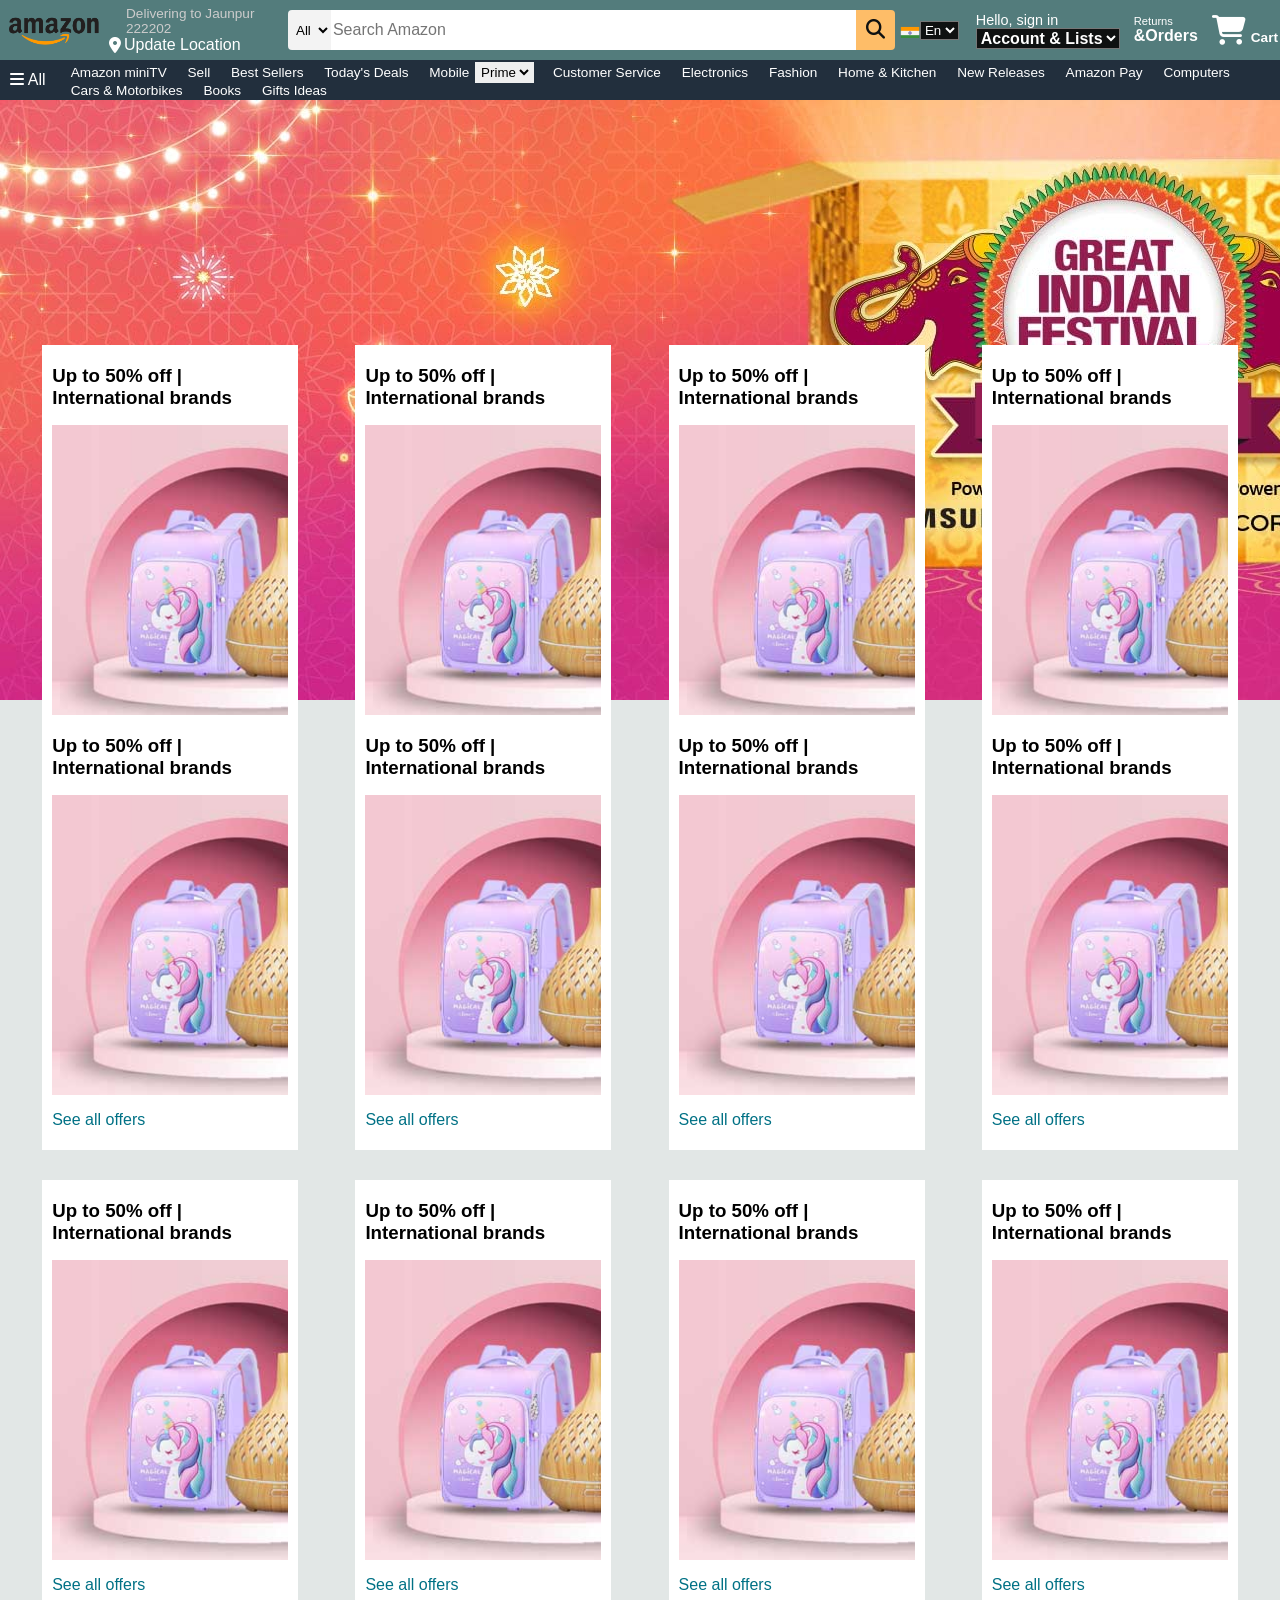
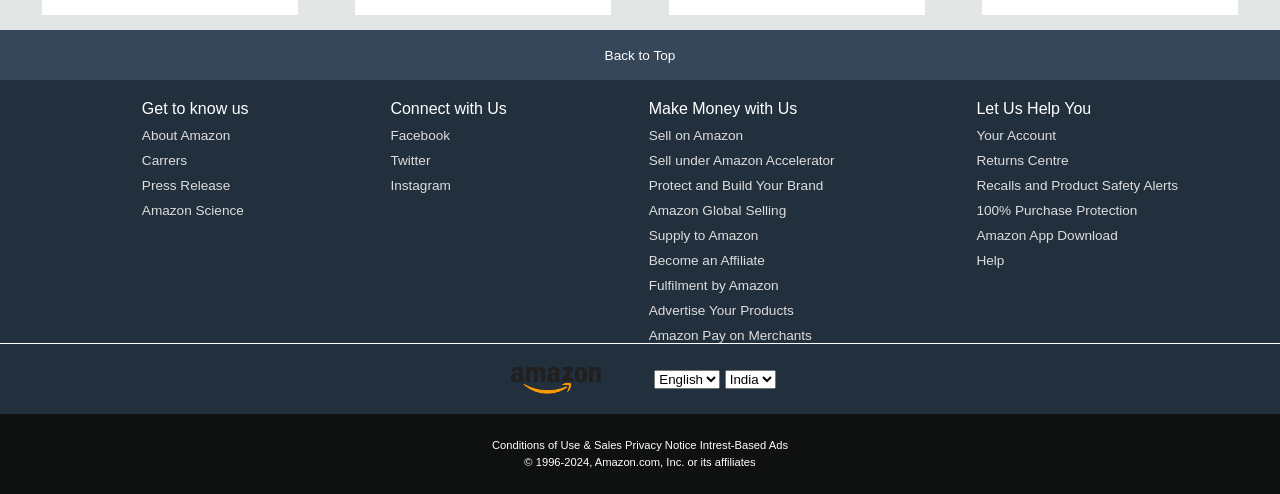
<file: index.html>
<!DOCTYPE html>
<html lang="en">
<head>
    <meta charset="UTF-8">
    <meta name="viewport" content="width=device-width, initial-scale=1.0">
    <title>Document</title>
    <link rel="stylesheet" href="https://cdnjs.cloudflare.com/ajax/libs/font-awesome/6.6.0/css/all.min.css">
    <link rel="stylesheet" href="AmazonCloneStyle.css">
    <title>Amzon</title>
</head>
<body>
    <header>
<!-- This is the NavBar Designing-->
        <div class="navbar">
            <!-- This is Amazon Logo Bar -->
            <div class="nav-logo border">
                <div class="logo">

                </div>
            </div>
            <!-- Logo bar design is finished
                And Address bar is started -->
            <div class="nav-address border">
                <p class="add-first">Delivering to Jaunpur 222202</p>
                <div class="add-icon">
                    <i class="fa-solid fa-location-dot"></i>
                    <p class="add-sec">Update Location</p>
                </div>
            </div>
            <!-- Address bar is finished
                And Search bar is started -->
            <div class="nav-search">
                <select class="search-select">
                    <option>All</option>
                </select>
                <input placeholder="Search Amazon" class="search-input">
                <div class="search-icon">
                    <i class="fa-solid fa-magnifying-glass"></i>
                </div>
            </div>
            <!-- Search bar is finished
             And Flag icon design is starting -->
            <div class="nav-flag border">
                <div class="flag">

                </div>
                <select class="lang-select">
                    <option>En</option>
                </select>
            </div>
            <!-- Flag icon are finished
                And sign in bar is started -->
            <div class="nav-signin border">
                <div class="signin">
                    <p><span>Hello, sign in</span></p>
                </div>
                <select class="account-select">
                    <option>Account & Lists</option>
                </select>
            </div>
            <!-- sign in bar is finished
                And Oreders bar is started -->
            <div class="nav-return border">
                <div class="return">
                    <p>Returns</p>
                </div>
                <div class="order">
                    <p>&Orders</p>
                </div>
            </div>
            <!-- Order bar is finished
                And cart section is started -->
            <div class="nav-cart border">
                    <i class="fa-solid fa-cart-shopping"></i>
                    <p class="cart-txt">Cart</p>
            </div>
        </div>
<!-- Here Navbar Design is finished
And Grey Panal Code is Start Here -->
        <div class="panel">
            <div class="panel-all border">
                <i class="fa-solid fa-bars"></i>
                All
            </div>
            <div class="panel-option">
                <p class="border">Amazon miniTV</p>
                <p class="border">Sell</p>
                <p class="border">Best Sellers</p>
                <p class="border">Today's Deals</p>
                <p class="border">Mobile</p>
                <select  class="border">
                    <option>Prime</option>
                </select>
                <p class="border">Customer Service</p>
                <p class="border">Electronics</p>
                <p class="border">Fashion</p>
                <p class="border">Home & Kitchen</p>
                <p class="border">New Releases</p>
                <p class="border">Amazon Pay</p>
                <p class="border">Computers</p>
                <p class="border">Cars & Motorbikes</p>
                <p class="border">Books</p>
                <p class="border">Gifts Ideas</p>
            </div>
        </div>
<!-- Completed panel Section  -->
    </header>
<!-- Start the code of website image part-->
    <div class="front-image">
        <div class="front-box">

            <div class="front-box1 box">
                <div class="box-content">
                    <h3>Up to 50% off | International brands</h3>
                <div class="box-img" style="background-image: url('box1.jpg');">
    
                </div>
                <p>See all offers</p>
                </div>
            </div>
            <div class="front-box2 box">
                <div class="box-content">
                    <h3>Up to 50% off | International brands</h3>
                <div class="box-img" style="background-image: url('box1.jpg');">
    
                </div>
                <p>See all offers</p>
                </div>
            </div>
            <div class="front-box3 box">
                <div class="box-content">
                    <h3>Up to 50% off | International brands</h3>
                <div class="box-img" style="background-image: url('box1.jpg');">
    
                </div>
                <p>See all offers</p>
                </div>
            </div>
            <div class="front-box4 box">
                <div class="box-content">
                    <h3>Up to 50% off | International brands</h3>
                <div class="box-img" style="background-image: url('box1.jpg');">
    
                </div>
                <p>See all offers</p>
                </div>
            </div>

        </div>
    </div>
<!-- shop section div boxes design -->
    <div class="shop-section">
        <div class="box1 box">
            <div class="box-content">
                <h3>Up to 50% off | International brands</h3>
            <div class="box-img" style="background-image: url('box1.jpg');">

            </div>
            <p>See all offers</p>
            </div>
        </div>
        <div class="box2 box">
            <div class="box-content">
                <h3>Up to 50% off | International brands</h3>
            <div class="box-img" style="background-image: url('box1.jpg');">

            </div>
            <p>See all offers</p>
            </div>
        </div>
        <div class="box3 box">
            <div class="box-content">
                <h3>Up to 50% off | International brands</h3>
            <div class="box-img" style="background-image: url('box1.jpg');">

            </div>
            <p>See all offers</p>
            </div>
        </div>
        <div class="box4 box">
            <div class="box-content">
                <h3>Up to 50% off | International brands</h3>
            <div class="box-img" style="background-image: url('box1.jpg');">

            </div>
            <p>See all offers</p>
            </div>
        </div>
        <div class="box5 box">
            <div class="box-content">
                <h3>Up to 50% off | International brands</h3>
            <div class="box-img" style="background-image: url('box1.jpg');">

            </div>
            <p>See all offers</p>
            </div>
        </div>
        <div class="box6 box">
            <div class="box-content">
                <h3>Up to 50% off | International brands</h3>
            <div class="box-img" style="background-image: url('box1.jpg');">

            </div>
            <p>See all offers</p>
            </div>
        </div>
        <div class="box7 box">
            <div class="box-content">
                <h3>Up to 50% off | International brands</h3>
            <div class="box-img" style="background-image: url('box1.jpg');">

            </div>
            <p>See all offers</p>
            </div>
        </div>
        <div class="box8 box">
            <div class="box-content">
                <h3>Up to 50% off | International brands</h3>
            <div class="box-img" style="background-image: url('box1.jpg');">

            </div>
            <p>See all offers</p>
            </div>
        </div>
    </div>
<!-- Shop section are Created and
 Website Footer page content are starting here -->
    <footer>
        <div class="foot-panel1">
            Back to Top
        </div>
        <div class="foot-panel2">
            <ul>
                <p>Get to know us</p>
                <a>About Amazon</a>
                <a>Carrers</a>
                <a>Press Release</a>
                <a>Amazon Science</a>
            </ul>
            <ul>
                <p>Connect with Us</p>
                <a>Facebook</a>
                <a>Twitter</a>
                <a>Instagram</a>
            </ul>
            <ul>
                <p>Make Money with Us</p>
                <a>Sell on Amazon</a>
                <a>Sell under Amazon Accelerator</a>
                <a>Protect and Build Your Brand</a>
                <a>Amazon Global Selling</a>
                <a>Supply to Amazon</a>
                <a>Become an Affiliate</a>
                <a>Fulfilment by Amazon</a>
                <a>Advertise Your Products</a>
                <a>Amazon Pay on Merchants</a>
            </ul>
            <ul>
                <p>Let Us Help You</p>
                <a>Your Account</a>
                <a>Returns Centre</a>
                <a>Recalls and Product Safety Alerts</a>
                <a>100% Purchase Protection</a>
                <a>Amazon App Download</a>
                <a>Help</a>
            </ul> 
        </div>
        <div class="foot-panel3">
            <div class="logo"> </div>
            <div class="select-lang">
                <select>
                    <option class="lang">English</option>
                </select>
                <select>
                    <option class="country">India</option>
                </select>
            </div>
        </div>
        <div class="foot-panel4">
           <div class="pages">
            <a>Conditions of Use & Sales</a>
            <a>Privacy Notice</a>
            <a>Intrest-Based Ads</a>
           </div>
           <div class="copyright">
            © 1996-2024, Amazon.com, Inc. or its affiliates
           </div>
        </div>
    </footer>
</body>
</html>
</file>
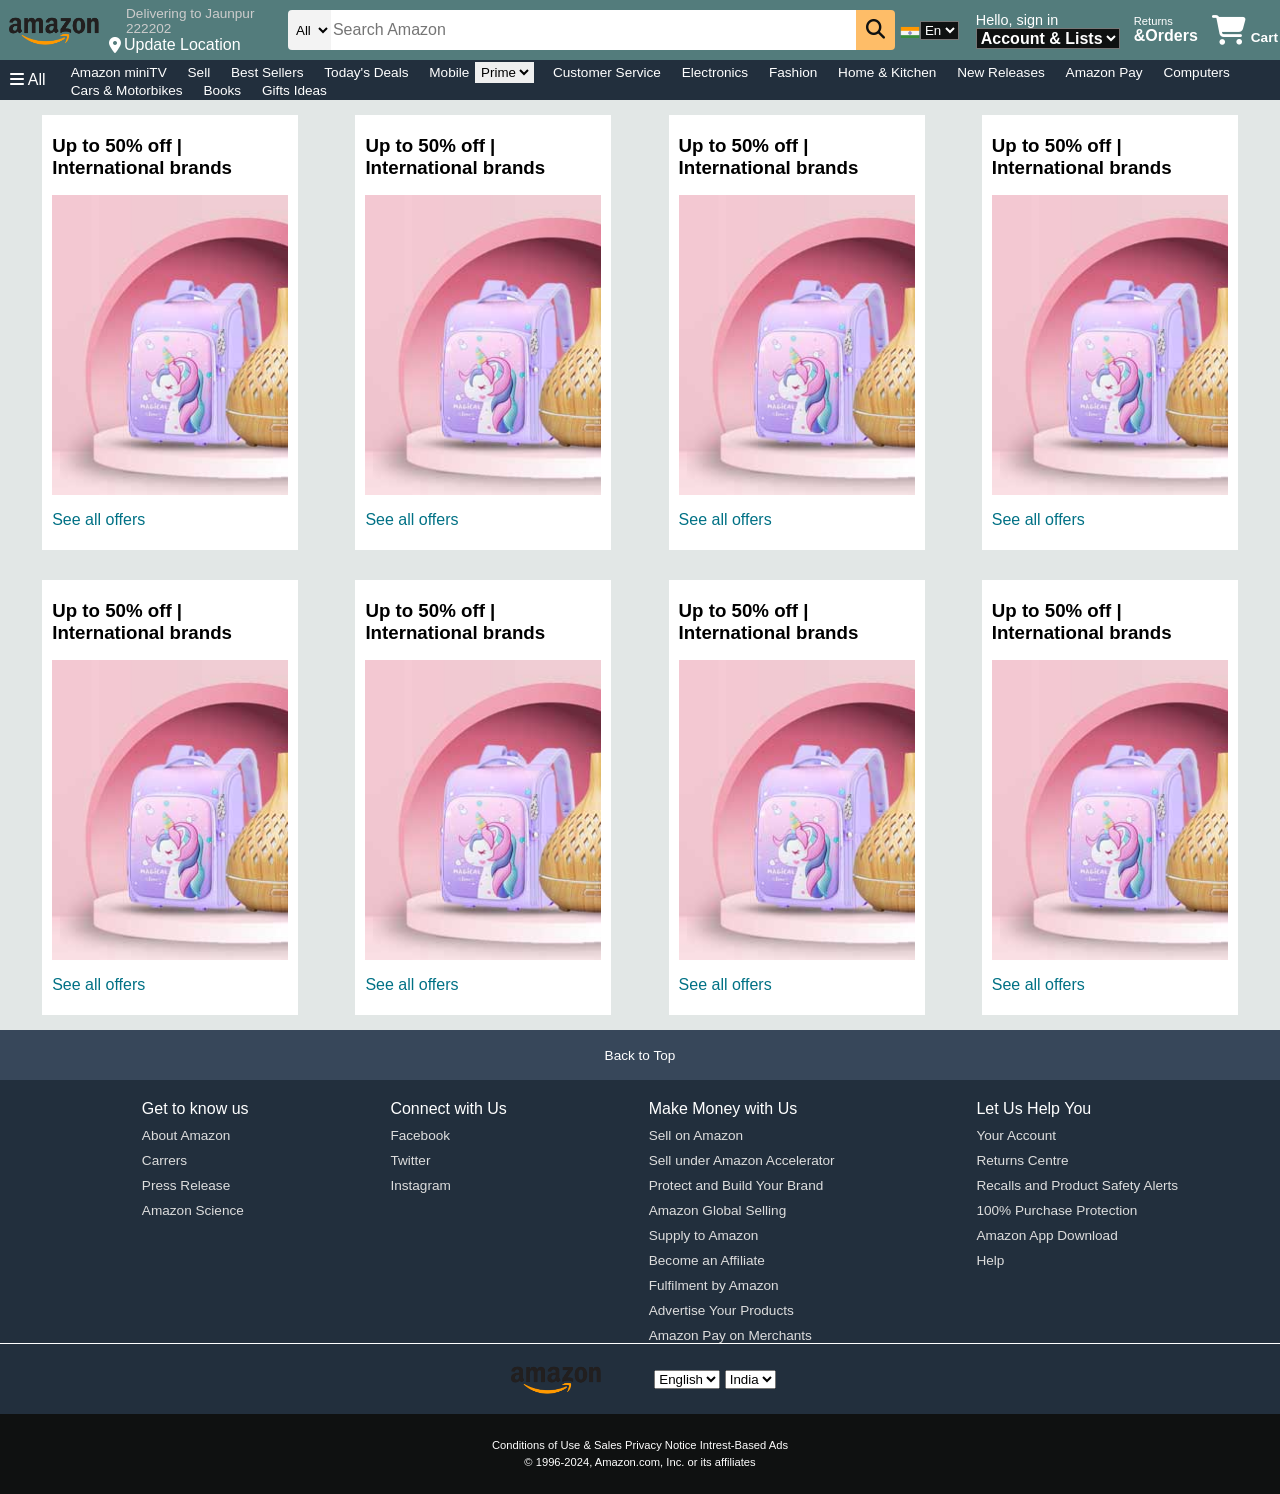
<file: AmazonClone.html>
<!DOCTYPE html>
<html lang="en">
<head>
    <meta charset="UTF-8">
    <meta name="viewport" content="width=device-width, initial-scale=1.0">
    <title>Document</title>
    <link rel="stylesheet" href="https://cdnjs.cloudflare.com/ajax/libs/font-awesome/6.6.0/css/all.min.css">
    <link rel="stylesheet" href="AmazonCloneStyle.css">
    <title>Amzon</title>
</head>
<body>
    <header>
<!-- This is the NavBar Designing-->
        <div class="navbar">
            <!-- This is Amazon Logo Bar -->
            <div class="nav-logo border">
                <div class="logo">

                </div>
            </div>
            <!-- Logo bar design is finished
                And Address bar is started -->
            <div class="nav-address border">
                <p class="add-first">Delivering to Jaunpur 222202</p>
                <div class="add-icon">
                    <i class="fa-solid fa-location-dot"></i>
                    <p class="add-sec">Update Location</p>
                </div>
            </div>
            <!-- Address bar is finished
                And Search bar is started -->
            <div class="nav-search">
                <select class="search-select">
                    <option>All</option>
                </select>
                <input placeholder="Search Amazon" class="search-input">
                <div class="search-icon">
                    <i class="fa-solid fa-magnifying-glass"></i>
                </div>
            </div>
            <!-- Search bar is finished
             And Flag icon design is starting -->
            <div class="nav-flag border">
                <div class="flag">

                </div>
                <select class="lang-select">
                    <option>En</option>
                </select>
            </div>
            <!-- Flag icon are finished
                And sign in bar is started -->
            <div class="nav-signin border">
                <div class="signin">
                    <p><span>Hello, sign in</span></p>
                </div>
                <select class="account-select">
                    <option>Account & Lists</option>
                </select>
            </div>
            <!-- sign in bar is finished
                And Oreders bar is started -->
            <div class="nav-return border">
                <div class="return">
                    <p>Returns</p>
                </div>
                <div class="order">
                    <p>&Orders</p>
                </div>
            </div>
            <!-- Order bar is finished
                And cart section is started -->
            <div class="nav-cart border">
                    <i class="fa-solid fa-cart-shopping"></i>
                    <p class="cart-txt">Cart</p>
            </div>
        </div>
<!-- Here Navbar Design is finished
And Grey Panal Code is Start Here -->
        <div class="panel">
            <div class="panel-all border">
                <i class="fa-solid fa-bars"></i>
                All
            </div>
            <div class="panel-option">
                <p class="border">Amazon miniTV</p>
                <p class="border">Sell</p>
                <p class="border">Best Sellers</p>
                <p class="border">Today's Deals</p>
                <p class="border">Mobile</p>
                <select  class="border">
                    <option>Prime</option>
                </select>
                <p class="border">Customer Service</p>
                <p class="border">Electronics</p>
                <p class="border">Fashion</p>
                <p class="border">Home & Kitchen</p>
                <p class="border">New Releases</p>
                <p class="border">Amazon Pay</p>
                <p class="border">Computers</p>
                <p class="border">Cars & Motorbikes</p>
                <p class="border">Books</p>
                <p class="border">Gifts Ideas</p>
            </div>
        </div>
<!-- Completed panel Section  -->
    </header>
<!-- Start the code of website image part-->
    <div class="hero-section">
        <div class="hero-msg">
            <p></p>
        </div>
    </div>
<!-- shop section div boxes design -->
    <div class="shop-section">
        <div class="box1 box">
            <div class="box-content">
                <h3>Up to 50% off | International brands</h3>
            <div class="box-img" style="background-image: url('box1.jpg');">

            </div>
            <p>See all offers</p>
            </div>
        </div>
        <div class="box2 box">
            <div class="box-content">
                <h3>Up to 50% off | International brands</h3>
            <div class="box-img" style="background-image: url('box1.jpg');">

            </div>
            <p>See all offers</p>
            </div>
        </div>
        <div class="box3 box">
            <div class="box-content">
                <h3>Up to 50% off | International brands</h3>
            <div class="box-img" style="background-image: url('box1.jpg');">

            </div>
            <p>See all offers</p>
            </div>
        </div>
        <div class="box4 box">
            <div class="box-content">
                <h3>Up to 50% off | International brands</h3>
            <div class="box-img" style="background-image: url('box1.jpg');">

            </div>
            <p>See all offers</p>
            </div>
        </div>
        <div class="box5 box">
            <div class="box-content">
                <h3>Up to 50% off | International brands</h3>
            <div class="box-img" style="background-image: url('box1.jpg');">

            </div>
            <p>See all offers</p>
            </div>
        </div>
        <div class="box6 box">
            <div class="box-content">
                <h3>Up to 50% off | International brands</h3>
            <div class="box-img" style="background-image: url('box1.jpg');">

            </div>
            <p>See all offers</p>
            </div>
        </div>
        <div class="box7 box">
            <div class="box-content">
                <h3>Up to 50% off | International brands</h3>
            <div class="box-img" style="background-image: url('box1.jpg');">

            </div>
            <p>See all offers</p>
            </div>
        </div>
        <div class="box8 box">
            <div class="box-content">
                <h3>Up to 50% off | International brands</h3>
            <div class="box-img" style="background-image: url('box1.jpg');">

            </div>
            <p>See all offers</p>
            </div>
        </div>
    </div>
<!-- Shop section are Created and
 Website Footer page content are starting here -->
    <footer>
        <div class="foot-panel1">
            Back to Top
        </div>
        <div class="foot-panel2">
            <ul>
                <p>Get to know us</p>
                <a>About Amazon</a>
                <a>Carrers</a>
                <a>Press Release</a>
                <a>Amazon Science</a>
            </ul>
            <ul>
                <p>Connect with Us</p>
                <a>Facebook</a>
                <a>Twitter</a>
                <a>Instagram</a>
            </ul>
            <ul>
                <p>Make Money with Us</p>
                <a>Sell on Amazon</a>
                <a>Sell under Amazon Accelerator</a>
                <a>Protect and Build Your Brand</a>
                <a>Amazon Global Selling</a>
                <a>Supply to Amazon</a>
                <a>Become an Affiliate</a>
                <a>Fulfilment by Amazon</a>
                <a>Advertise Your Products</a>
                <a>Amazon Pay on Merchants</a>
            </ul>
            <ul>
                <p>Let Us Help You</p>
                <a>Your Account</a>
                <a>Returns Centre</a>
                <a>Recalls and Product Safety Alerts</a>
                <a>100% Purchase Protection</a>
                <a>Amazon App Download</a>
                <a>Help</a>
            </ul> 
        </div>
        <div class="foot-panel3">
            <div class="logo"> </div>
            <div class="select-lang">
                <select>
                    <option class="lang">English</option>
                </select>
                <select>
                    <option class="country">India</option>
                </select>
            </div>
        </div>
        <div class="foot-panel4">
           <div class="pages">
            <a>Conditions of Use & Sales</a>
            <a>Privacy Notice</a>
            <a>Intrest-Based Ads</a>
           </div>
           <div class="copyright">
            © 1996-2024, Amazon.com, Inc. or its affiliates
           </div>
        </div>
    </footer>
</body>
</html>
</file>
<file: AmazonCloneStyle.css>
/* set web page default font margin and border */
* {
    margin: 0;
    font-family: Arial;
    border: border-box;

}

/* desiging navbar properties */
.navbar {
    height: 60px;
    background-color: #537c7c;
    color: white;
    display: flex;
    align-items: center;
    justify-content: space-evenly;
}

/* design logo div height and width */
.nav-logo {
    height: 50px;
    width: 100px;
}

/* set logo as a background image */
.logo {
    background-image: url(logo.png);
    background-size: cover;
    height: 50px;
    width: 100%;
}

/* give the hover border effect property */
.border {
    border: 2px solid transparent;

}

/* hover properties */
.border:hover {
    border: 2px solid white;
}

/* All select box in search bar  */
.add-first {
    color: #cccccc;
    font-size: 0.85rem;
    margin-left: 20px;
}

/* search box in search bar */
.add-sec {
    font-size: 1rem;
    margin-left: 3px;
}

/* search icon in search bar */
.add-icon {
    display: flex;
    align-items: center;
    margin-left: 3px;
}

/* property of search bar */
.nav-search {
    display: flex;
    justify-content: space-evenly;
    width: 750px;
    height: 40px;
    border-radius: 4px;
    margin-left: 20px;
}

/* Select bar properties */
.search-select {
    background-color: #f3f3f3;
    width: 50px;
    text-align: center;
    border-top-left-radius: 4px;
    border-bottom-left-radius: 4px;
    border: none;
}

/* Input bar properties in search bar */
.search-input {
    width: 100%;
    font-size: 1rem;
    border: none;
}

/* search icon properties in search bar */
.search-icon {
    width: 45px;
    display: flex;
    justify-content: center;
    align-items: center;
    font-size: 1.2rem;
    background-color: #febd68;
    border-top-right-radius: 4px;
    border-bottom-right-radius: 4px;
    color: #0f1111;
}

/* search bar orange hover effect */
.nav-search:hover {
    border: 2px solid orange;
}

/* flag bar properties */
.nav-flag {
    display: flex;
    height: 50px;
    width: 80px;
    align-items: center;
    justify-content: center;
}

/* flag icon set as background image */
.flag {
    background-image: url(flag.png);
    background-size: cover;
    width: 20px;
    height: 15px;
}

/* language select bar property */
.lang-select {
    background-color: #0f1111;
    color: white;
}

/* Sign in properties */
.nav-signin {
    height: 50px;
    width: 170px;
    align-content: center;
    justify-content: center;

}

/* sign in text size set */
.signin {
    font-size: 0.90rem;
    margin-left: 10px;
}

/* account selection properties */
.account-select {
    background-color: #0f1111;
    color: white;
    font-size: 1rem;
    font-weight: 700;
    margin-left: 10px;
}

/* Return bar div  properties */
.nav-return {
    justify-content: center;
    align-content: center;
    height: 50px;
    width: 85px;
}

/* return txt size set */
.return {
    font-size: 0.70rem;
    margin-left: 10px;
}

/* order text property set */
.order {
    font-size: 1rem;
    display: flex;
    font-weight: 700;
    margin-left: 10px;
}

/* cart icon size set */
.nav-cart i {
    font-size: 30px;
    margin-left: 10px;
}

/* cart bar div properties */
.nav-cart {
    font-size: 0.85rem;
    font-weight: 700;
    width: 90px;
    height: 50px;
    display: flex;
    align-items: center;

}

/* Cart text margin set */
.cart-txt {
    margin-top: 15px;
    margin-left: 5px;
}

/* panel Section Properties */
.panel {
    display: flex;
    height: 40px;
    background-color: #222f3d;
    color: white;
    align-items: center;
    justify-content: space-evenly;
}

/* panel option paragraph property define */
.panel-option p {
    display: inline;
    margin-left: 13px;
}

/* option bar remain or whole properties */
.panel-option {
    width: 95%;
    font-size: 0.85rem;
}

/* start the website main image page naming as hero-section */
.front-image {
    background-image: url("hero.jpg");
    height: 600px;
    background-size: cover;

}

.front-box {
    display: flex;
    flex-wrap: wrap;
    justify-content: space-evenly;
    background-color: #e2e7e6;
    background-image: inherit;
    padding-top: 230px;
}

/* shop section properties */
.shop-section {
    display: flex;
    flex-wrap: wrap;
    justify-content: space-evenly;
    background-color: #e2e7e6;
    margin-top: 0px;
}

/* Shop Section boxes design */
.box {
    height: 400px;
    width: 20%;
    background-color: white;
    padding: 20px 0px 15px;
    margin: 15px;
}

/* box1 image property */
.box-img {
    height: 300px;
    background-size: cover;
    margin-top: 1rem;
    margin-bottom: 1rem;
}

/* box content property */
.box-content {
    margin-left: 10px;
    margin-right: 10px;
}

/* box content paragraph property */
.box-content p {
    color: #007185;
}

/* Subbox properties */




/* Footer panel1 properties */
.footer {
    margin-top: 15px;
}

.foot-panel1 {
    background-color: #37475a;
    color: white;
    height: 50px;
    display: flex;
    justify-content: center;
    align-items: center;
    font-size: 0.85rem;
}

.foot-panel2 {
    background-color: #222f3d;
    color: white;
    display: flex;
    justify-content: space-evenly;
}

ul {
    margin-top: 20px;
}

ul a {
    display: block;
    font-size: 0.85rem;
    margin-top: 10px;
    color: #dddddd;
}

.foot-panel3 {
    background-color: #222f3d;
    color: white;
    border-top: 0.5px solid white;
    height: 70px;
    display: flex;
    justify-content: center;
    align-items: center;
}

.logo {
    background-image: url(logo.png);
    background-size: cover;
    height: 50px;
    width: 100px;
}

.select-lang {
    margin-left: 50px;
}

.lang {
    font-size: 13px;
    color: #cccccc;
    padding: 0px 8px;
}

.foot-panel4 {
    background-color: #0f1111;
    color: white;
    height: 80px;
    font-size: 0.7rem;
    text-align: center;
}

.pages {
    padding-top: 25px;
}

.copyright {
    padding-top: 5px;
}
</file>
